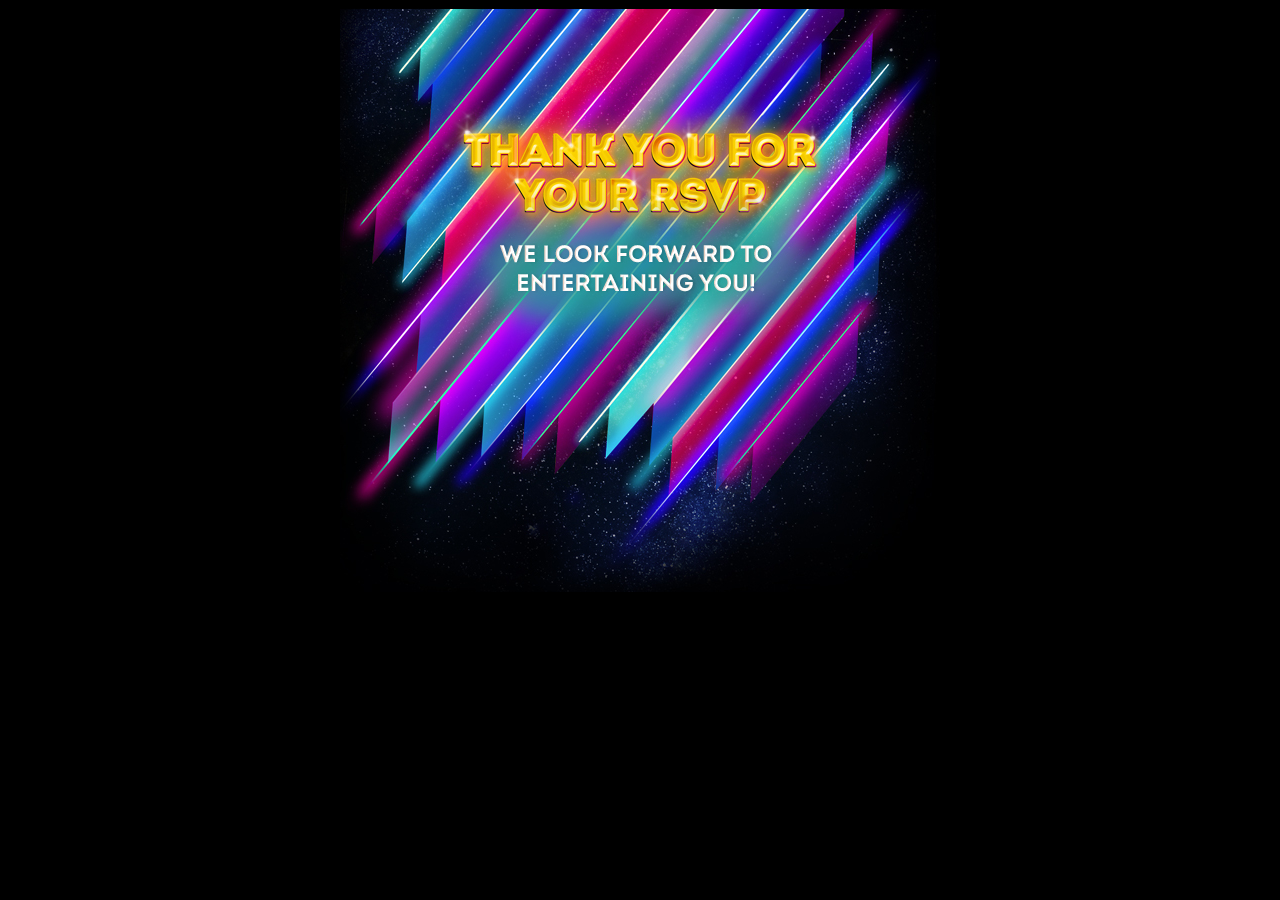
<file: thankyou/index.html>
<!DOCTYPE html>
<!--[if lt IE 7]>      <html class="no-js lt-ie9 lt-ie8 lt-ie7"> <![endif]-->
<!--[if IE 7]>         <html class="no-js lt-ie9 lt-ie8"> <![endif]-->
<!--[if IE 8]>         <html class="no-js lt-ie9"> <![endif]-->
<!--[if gt IE 8]><!--> <html class="no-js"> <!--<![endif]-->
    <head>
        <meta charset="utf-8">
        <meta http-equiv="X-UA-Compatible" content="IE=edge,chrome=1">
        <meta name="description" content="">
        <meta name="viewport" content="width=device-width">

        <title>Thank you for your RSVP</title>

        <link rel="stylesheet" href="css/styles.css">
    </head>

    <body>
        <!--[if lt IE 7]>
            <p class="chromeframe">You are using an <strong>outdated</strong> browser. Please <a href="http://browsehappy.com/">upgrade your browser</a> or <a href="http://www.google.com/chromeframe/?redirect=true">activate Google Chrome Frame</a> to improve your experience.</p>
        <![endif]-->
        <div class="wrapper">
        	<img src="img/thankyou.jpg"/ alt="Thank you for your RSVP">
        </div>

        
        <script src="//ajax.googleapis.com/ajax/libs/jquery/1.10.1/jquery.min.js"></script>
        <script>window.jQuery || document.write('<script src="js/vendor/jquery-1.10.2.min.js"><\/script>')</script>
        <script src="js/main.js"></script>
    </body>
</html>
</file>
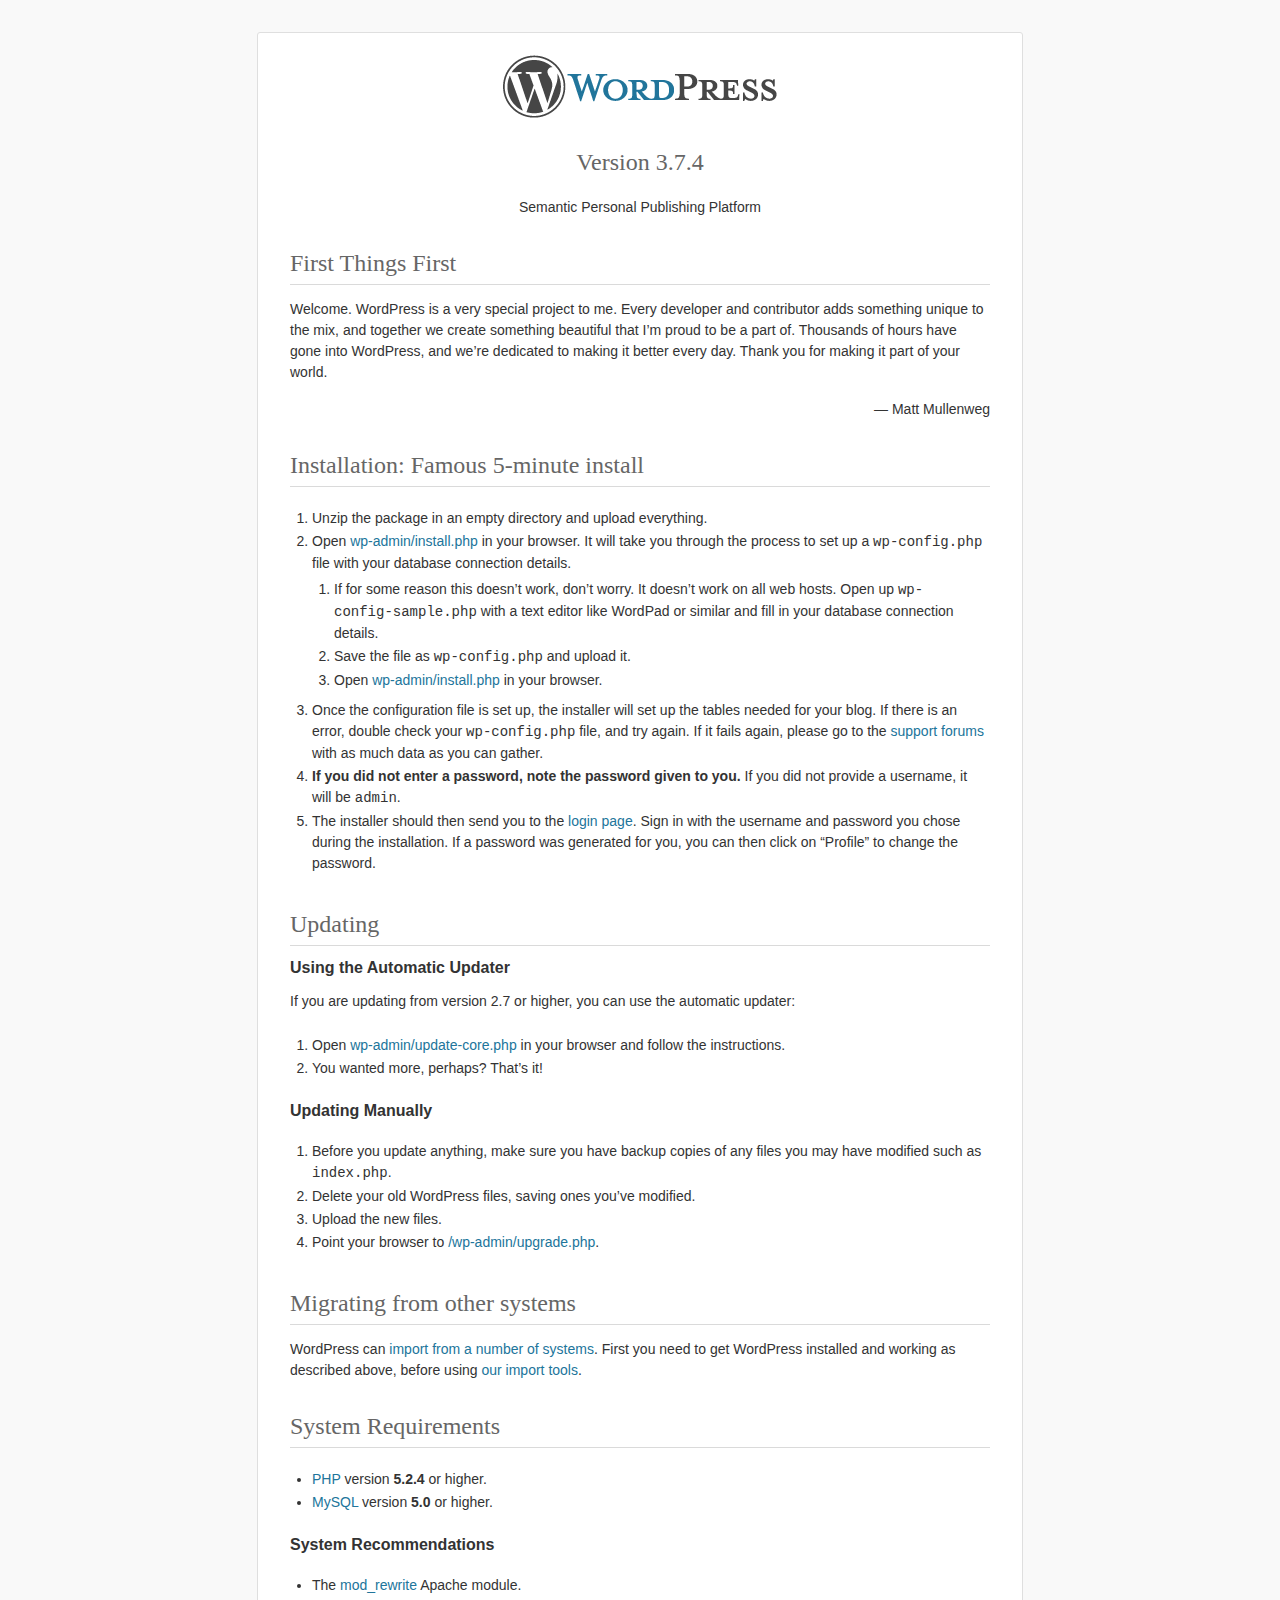
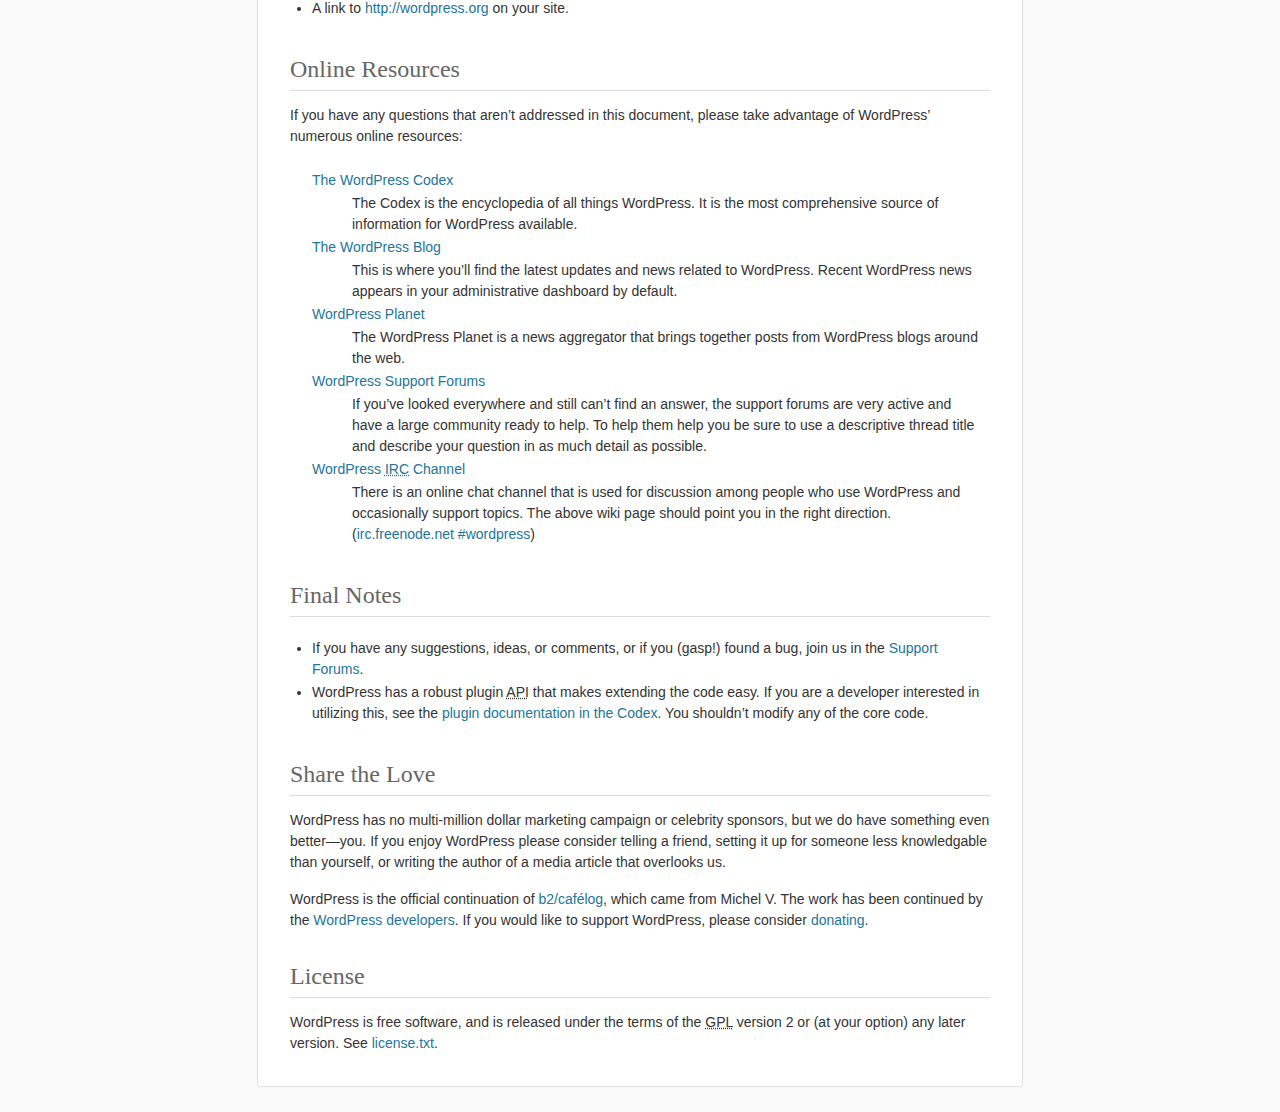
<file: readme.html>
<!DOCTYPE html>
<html>
<head>
	<meta http-equiv="Content-Type" content="text/html; charset=utf-8" />
	<title>WordPress &#8250; ReadMe</title>
	<link rel="stylesheet" href="wp-admin/css/install.css?ver=20100228" type="text/css" />
</head>
<body>
<h1 id="logo">
	<a href="http://wordpress.org/"><img alt="WordPress" src="wp-admin/images/wordpress-logo.png" /></a>
	<br /> Version 3.7.4
</h1>
<p style="text-align: center">Semantic Personal Publishing Platform</p>

<h1>First Things First</h1>
<p>Welcome. WordPress is a very special project to me. Every developer and contributor adds something unique to the mix, and together we create something beautiful that I&#8217;m proud to be a part of. Thousands of hours have gone into WordPress, and we&#8217;re dedicated to making it better every day. Thank you for making it part of your world.</p>
<p style="text-align: right">&#8212; Matt Mullenweg</p>

<h1>Installation: Famous 5-minute install</h1>
<ol>
	<li>Unzip the package in an empty directory and upload everything.</li>
	<li>Open <span class="file"><a href="wp-admin/install.php">wp-admin/install.php</a></span> in your browser. It will take you through the process to set up a <code>wp-config.php</code> file with your database connection details.
		<ol>
			<li>If for some reason this doesn&#8217;t work, don&#8217;t worry. It doesn&#8217;t work on all web hosts. Open up <code>wp-config-sample.php</code> with a text editor like WordPad or similar and fill in your database connection details.</li>
			<li>Save the file as <code>wp-config.php</code> and upload it.</li>
			<li>Open <span class="file"><a href="wp-admin/install.php">wp-admin/install.php</a></span> in your browser.</li>
		</ol>
	</li>
	<li>Once the configuration file is set up, the installer will set up the tables needed for your blog. If there is an error, double check your <code>wp-config.php</code> file, and try again. If it fails again, please go to the <a href="http://wordpress.org/support/" title="WordPress support">support forums</a> with as much data as you can gather.</li>
	<li><strong>If you did not enter a password, note the password given to you.</strong> If you did not provide a username, it will be <code>admin</code>.</li>
	<li>The installer should then send you to the <a href="wp-login.php">login page</a>. Sign in with the username and password you chose during the installation. If a password was generated for you, you can then click on &#8220;Profile&#8221; to change the password.</li>
</ol>

<h1>Updating</h1>
<h2>Using the Automatic Updater</h2>
<p>If you are updating from version 2.7 or higher, you can use the automatic updater:</p>
<ol>
	<li>Open <span class="file"><a href="wp-admin/update-core.php">wp-admin/update-core.php</a></span> in your browser and follow the instructions.</li>
	<li>You wanted more, perhaps? That&#8217;s it!</li>
</ol>

<h2>Updating Manually</h2>
<ol>
	<li>Before you update anything, make sure you have backup copies of any files you may have modified such as <code>index.php</code>.</li>
	<li>Delete your old WordPress files, saving ones you&#8217;ve modified.</li>
	<li>Upload the new files.</li>
	<li>Point your browser to <span class="file"><a href="wp-admin/upgrade.php">/wp-admin/upgrade.php</a>.</span></li>
</ol>

<h1>Migrating from other systems</h1>
<p>WordPress can <a href="http://codex.wordpress.org/Importing_Content">import from a number of systems</a>. First you need to get WordPress installed and working as described above, before using <a href="wp-admin/import.php" title="Import to WordPress">our import tools</a>.</p>

<h1>System Requirements</h1>
<ul>
	<li><a href="http://php.net/">PHP</a> version <strong>5.2.4</strong> or higher.</li>
	<li><a href="http://www.mysql.com/">MySQL</a> version <strong>5.0</strong> or higher.</li>
</ul>

<h2>System Recommendations</h2>
<ul>
	<li>The <a href="http://httpd.apache.org/docs/2.2/mod/mod_rewrite.html">mod_rewrite</a> Apache module.</li>
	<li>A link to <a href="http://wordpress.org/">http://wordpress.org</a> on your site.</li>
</ul>

<h1>Online Resources</h1>
<p>If you have any questions that aren&#8217;t addressed in this document, please take advantage of WordPress&#8217; numerous online resources:</p>
<dl>
	<dt><a href="http://codex.wordpress.org/">The WordPress Codex</a></dt>
		<dd>The Codex is the encyclopedia of all things WordPress. It is the most comprehensive source of information for WordPress available.</dd>
	<dt><a href="http://wordpress.org/news/">The WordPress Blog</a></dt>
		<dd>This is where you&#8217;ll find the latest updates and news related to WordPress. Recent WordPress news appears in your administrative dashboard by default.</dd>
	<dt><a href="http://planet.wordpress.org/">WordPress Planet</a></dt>
		<dd>The WordPress Planet is a news aggregator that brings together posts from WordPress blogs around the web.</dd>
	<dt><a href="http://wordpress.org/support/">WordPress Support Forums</a></dt>
		<dd>If you&#8217;ve looked everywhere and still can&#8217;t find an answer, the support forums are very active and have a large community ready to help. To help them help you be sure to use a descriptive thread title and describe your question in as much detail as possible.</dd>
	<dt><a href="http://codex.wordpress.org/IRC">WordPress <abbr title="Internet Relay Chat">IRC</abbr> Channel</a></dt>
		<dd>There is an online chat channel that is used for discussion among people who use WordPress and occasionally support topics. The above wiki page should point you in the right direction. (<a href="irc://irc.freenode.net/wordpress">irc.freenode.net #wordpress</a>)</dd>
</dl>

<h1>Final Notes</h1>
<ul>
	<li>If you have any suggestions, ideas, or comments, or if you (gasp!) found a bug, join us in the <a href="http://wordpress.org/support/">Support Forums</a>.</li>
	<li>WordPress has a robust plugin <abbr title="application programming interface">API</abbr> that makes extending the code easy. If you are a developer interested in utilizing this, see the <a href="http://codex.wordpress.org/Plugin_API" title="WordPress plugin API">plugin documentation in the Codex</a>. You shouldn&#8217;t modify any of the core code.</li>
</ul>

<h1>Share the Love</h1>
<p>WordPress has no multi-million dollar marketing campaign or celebrity sponsors, but we do have something even better&#8212;you. If you enjoy WordPress please consider telling a friend, setting it up for someone less knowledgable than yourself, or writing the author of a media article that overlooks us.</p>

<p>WordPress is the official continuation of <a href="http://cafelog.com/">b2/caf&#233;log</a>, which came from Michel V. The work has been continued by the <a href="http://wordpress.org/about/">WordPress developers</a>. If you would like to support WordPress, please consider <a href="http://wordpress.org/donate/" title="Donate to WordPress">donating</a>.</p>

<h1>License</h1>
<p>WordPress is free software, and is released under the terms of the <abbr title="GNU General Public License">GPL</abbr> version 2 or (at your option) any later version. See <a href="license.txt">license.txt</a>.</p>

</body>
</html>
</file>
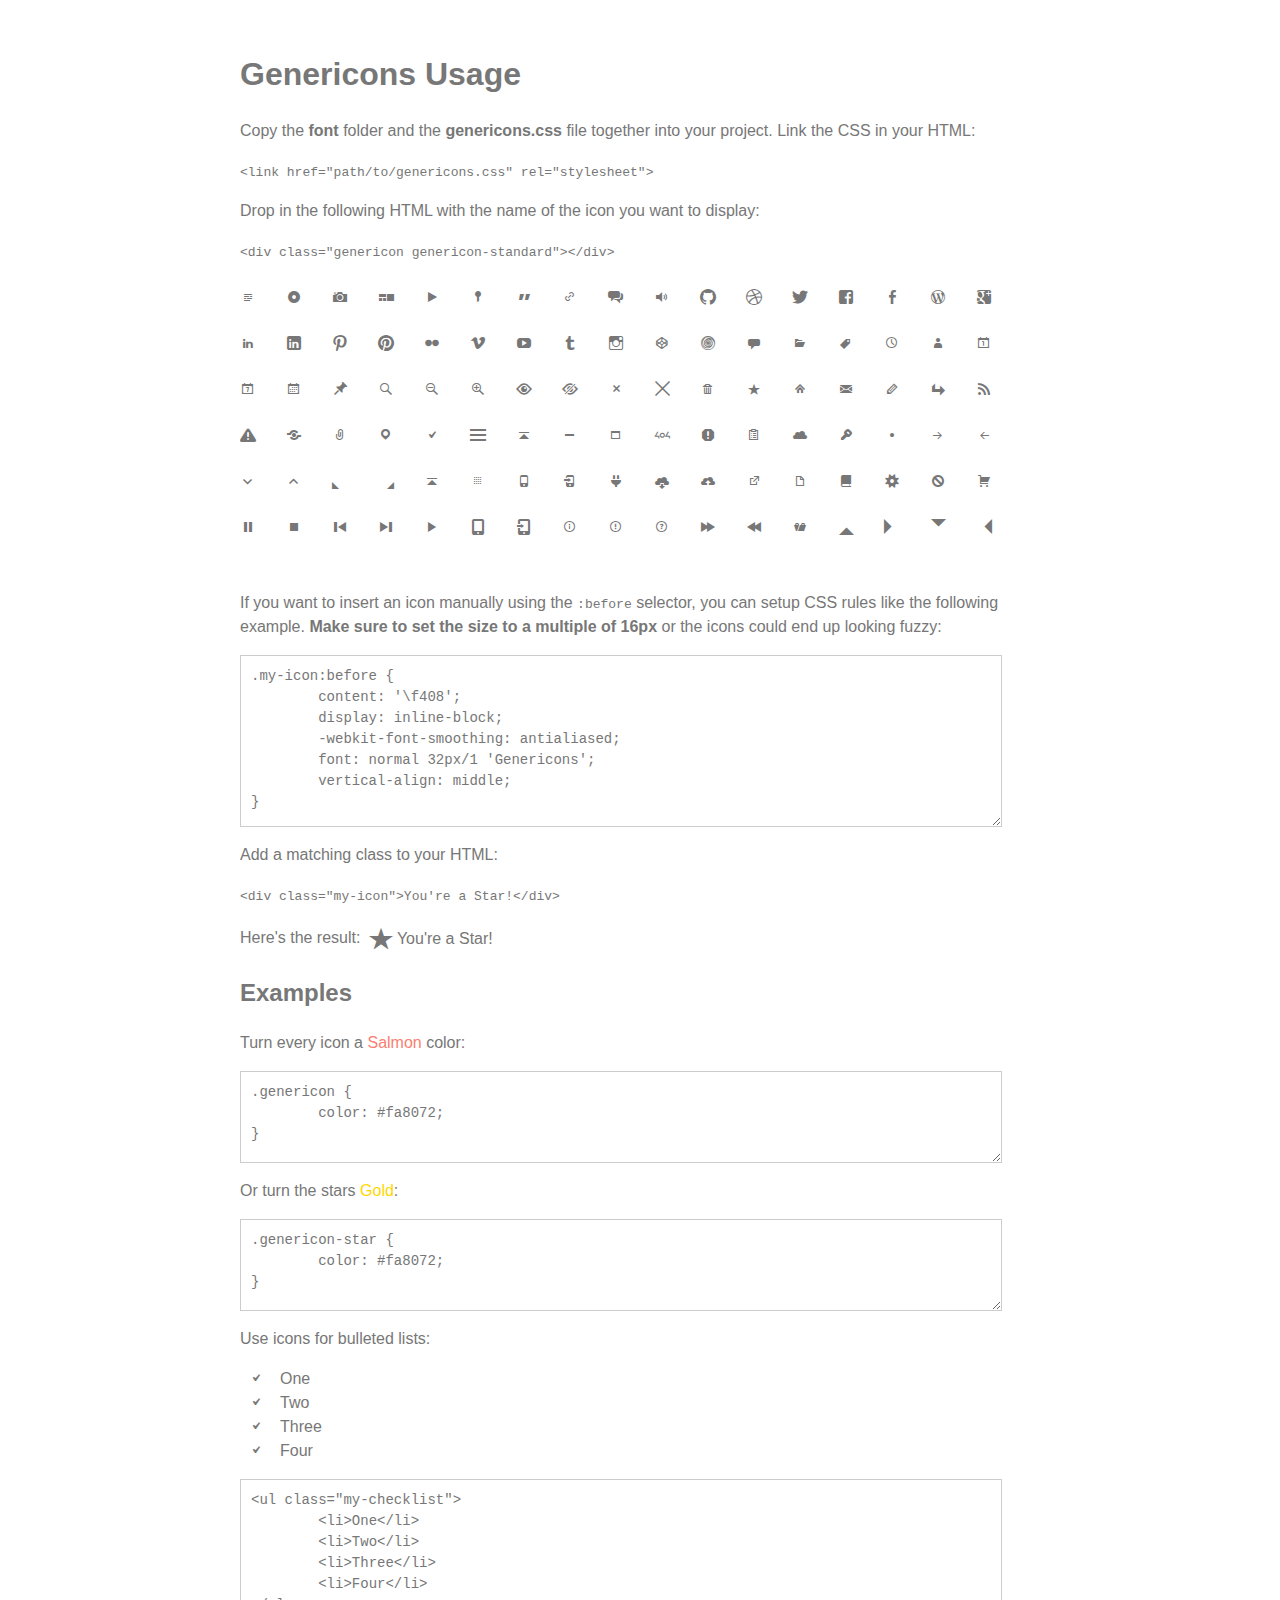
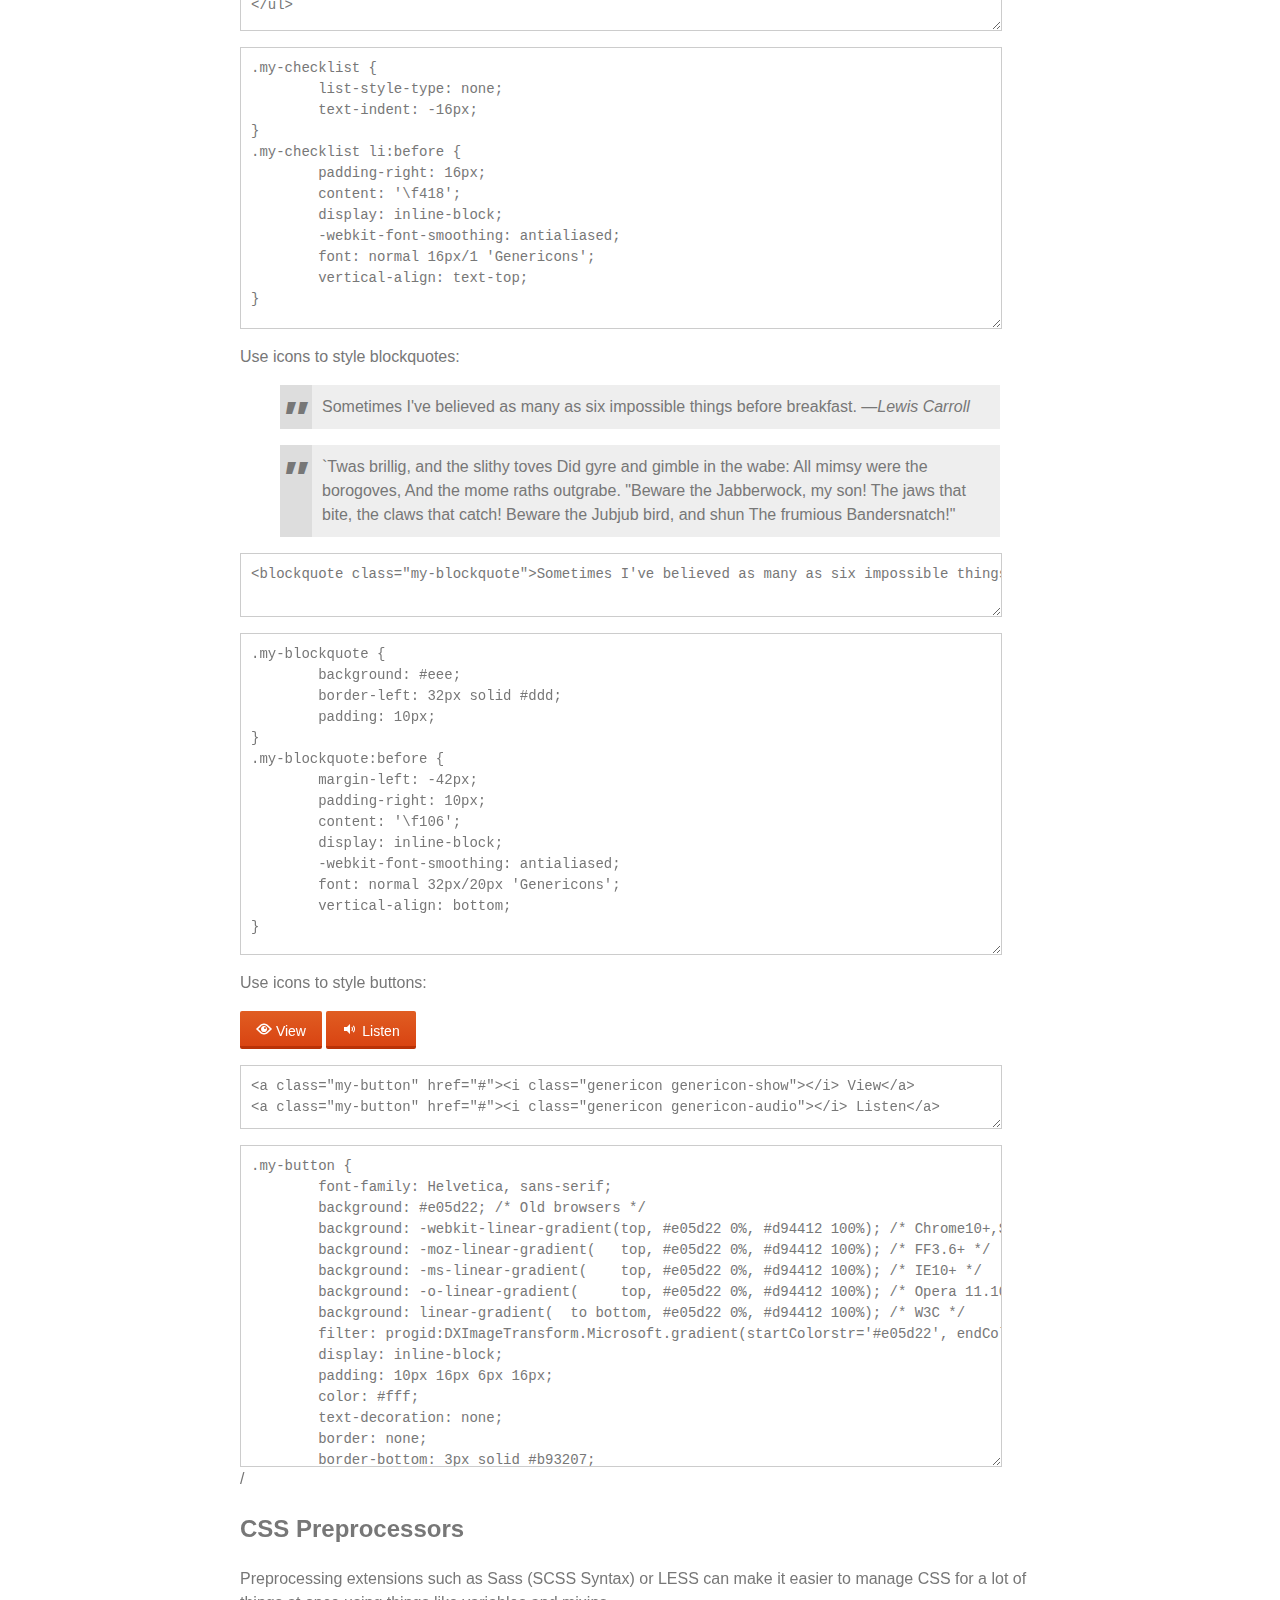
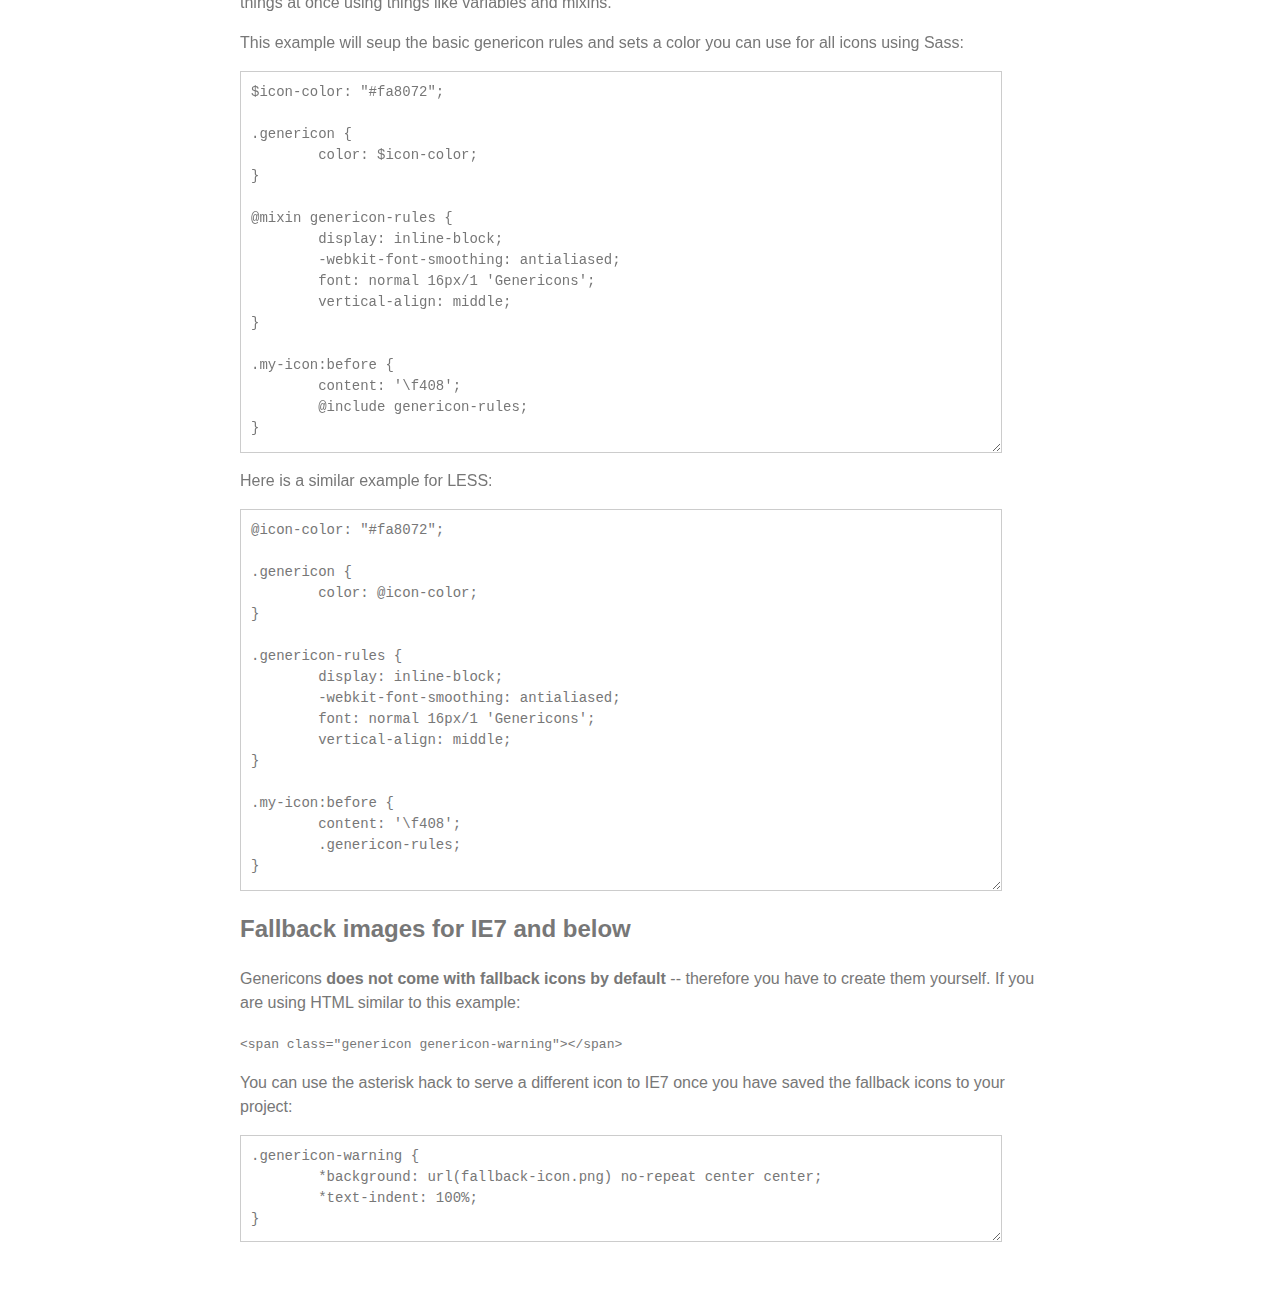
<file: wp-content/plugins/jetpack/_inc/genericons/example.html>
<!DOCTYPE html>
<html dir="ltr" lang="en">
<head>
<title>Genericons</title>
<link rel="stylesheet" href="genericons.css">
<style type="text/css">
body {
	font-family: sans-serif;
	line-height: 1.5;
	width: 800px;
	margin: 50px auto;
	color: #777;
	background: white;
}
.icons {
	overflow: hidden;
	padding: 10px 0;
}
.icons div {
	cursor: pointer;
	float: left;
	margin: 0 30px 30px 0;
}
.icons:hover div {
	background: #f7f7f7;
}
.code {
        display: block;
        font: 14px/1.5 monospace;
        width: 740px;
        white-space: pre;
        border: 1px solid #ccc;
        padding: 10px;
        color: #777;
        overflow: auto;
}
.my-icon:before {
	content: '\f408';
        display: inline-block;
        -webkit-font-smoothing: antialiased;
        font: normal 32px/1 'Genericons';
        vertical-align: middle;
}
/* For the Examples */
.my-checklist {
	list-style-type: none;
	text-indent: -16px;
}
.my-checklist li:before {
	padding-right: 16px;
	content: '\f418';
        display: inline-block;
        -webkit-font-smoothing: antialiased;
        font: normal 16px/1 'Genericons';
        vertical-align: text-top;
}
.my-blockquote {
	background: #eee;
	border-left: 32px solid #ddd;
	padding: 10px;
}
.my-blockquote:before {
	margin-left: -42px;
	padding-right: 10px;
        content: '\f106';
        display: inline-block;
        -webkit-font-smoothing: antialiased;
        font: normal 32px/20px 'Genericons';
        vertical-align: bottom;
}
.my-button {
	font-family: Helvetica, sans-serif;
	font-size: 14px;
	background: #e05d22; /* Old browsers */
	background: -webkit-linear-gradient(top, #e05d22 0%, #d94412 100%); /* Chrome10+,Safari5.1+ */
	background: -moz-linear-gradient(   top, #e05d22 0%, #d94412 100%); /* FF3.6+ */
	background: -ms-linear-gradient(    top, #e05d22 0%, #d94412 100%); /* IE10+ */
	background: -o-linear-gradient(     top, #e05d22 0%, #d94412 100%); /* Opera 11.10+ */
	background: linear-gradient(  to bottom, #e05d22 0%, #d94412 100%); /* W3C */
	filter: progid:DXImageTransform.Microsoft.gradient(startColorstr='#e05d22', endColorstr='#d94412', GradientType=0); /* IE6-9 */
	display: inline-block;
	padding: 10px 16px 4px 16px;
	color: #fff;
	text-decoration: none;
	border: none;
	border-bottom: 3px solid #b93207;
	border-radius: 2px;
}
.my-button:hover,
.my-button:focus {
	background: #ed6a31; /* Old browsers */
	background: -webkit-linear-gradient(top, #ed6a31 0%, #e55627 100%); /* Chrome10+,Safari5.1+ */
	background: -moz-linear-gradient(   top, #ed6a31 0%, #e55627 100%); /* FF3.6+ */
	background: -ms-linear-gradient(    top, #ed6a31 0%, #e55627 100%); /* IE10+ */
	background: -o-linear-gradient(     top, #ed6a31 0%, #e55627 100%); /* Opera 11.10+ */
	background: linear-gradient(  to bottom, #ed6a31 0%, #e55627 100%); /* W3C */
	filter: progid:DXImageTransform.Microsoft.gradient(startColorstr='#ed6a31', endColorstr='#e55627', GradientType=0); /* IE6-9 */
	outline: none;
}
.my-button:active {
	background: #d94412; /* Old browsers */
	background: -webkit-linear-gradient(top, #d94412 0%, #e05d22 100%); /* Chrome10+,Safari5.1+ */
	background: -moz-linear-gradient(   top, #d94412 0%, #e05d22 100%); /* FF3.6+ */
	background: -ms-linear-gradient(    top, #d94412 0%, #e05d22 100%); /* IE10+ */
	background: -o-linear-gradient(     top, #d94412 0%, #e05d22 100%); /* Opera 11.10+ */
	background: linear-gradient(  to bottom, #d94412 0%, #e05d22 100%); /* W3C */
	filter: progid:DXImageTransform.Microsoft.gradient(startColorstr='#d94412', endColorstr='#e05d22', GradientType=0); /* IE6-9 */
	border: none;
	border-top: 3px solid #b93207;
	padding: 6px 16px 7px 16px;
}
</style>
</head>
<body>

<div class="section">

	<h1>Genericons Usage</h1>

	<p>Copy the <strong>font</strong> folder and the <strong>genericons.css</strong> file together into your project. Link the CSS in your HTML:</p>

	<p><code>&lt;link href="path/to/genericons.css" rel="stylesheet"&gt;</code></p>

	<p>Drop in the following HTML with the name of the icon you want to display:</p>

	<p><code>&lt;div class="genericon genericon-standard"&gt;&lt;/div&gt;</code></p>

	<div class="icons">
	
		<!-- post formats -->
		<div alt="f100" class="genericon genericon-standard"></div>
		<div alt="f101" class="genericon genericon-aside"></div>
		<div alt="f102" class="genericon genericon-image"></div>
		<div alt="f103" class="genericon genericon-gallery"></div>
		<div alt="f104" class="genericon genericon-video"></div>
		<div alt="f105" class="genericon genericon-status"></div>
		<div alt="f106" class="genericon genericon-quote"></div>
		<div alt="f107" class="genericon genericon-link"></div>
		<div alt="f108" class="genericon genericon-chat"></div>
		<div alt="f109" class="genericon genericon-audio"></div>

		<!-- social icons -->
		<div alt="f200" class="genericon genericon-github"></div>
		<div alt="f201" class="genericon genericon-dribbble"></div>
		<div alt="f202" class="genericon genericon-twitter"></div>
		<div alt="f203" class="genericon genericon-facebook"></div>
		<div alt="f204" class="genericon genericon-facebook-alt"></div>
		<div alt="f205" class="genericon genericon-wordpress"></div>
		<div alt="f206" class="genericon genericon-googleplus"></div>
		<div alt="f207" class="genericon genericon-linkedin"></div>
		<div alt="f208" class="genericon genericon-linkedin-alt"></div>
		<div alt="f209" class="genericon genericon-pinterest"></div>
		<div alt="f210" class="genericon genericon-pinterest-alt"></div>
		<div alt="f211" class="genericon genericon-flickr"></div>
		<div alt="f212" class="genericon genericon-vimeo"></div>
		<div alt="f213" class="genericon genericon-youtube"></div>
		<div alt="f214" class="genericon genericon-tumblr"></div>
		<div alt="f215" class="genericon genericon-instagram"></div>
		<div alt="f216" class="genericon genericon-codepen"></div>
		<div alt="f217" class="genericon genericon-polldaddy"></div>

		<!-- meta icons -->
		<div alt="f300" class="genericon genericon-comment"></div>
		<div alt="f301" class="genericon genericon-category"></div>
		<div alt="f302" class="genericon genericon-tag"></div>
		<div alt="f303" class="genericon genericon-time"></div>
		<div alt="f304" class="genericon genericon-user"></div>
		<div alt="f305" class="genericon genericon-day"></div>
		<div alt="f306" class="genericon genericon-week"></div>
		<div alt="f307" class="genericon genericon-month"></div>
		<div alt="f308" class="genericon genericon-pinned"></div>

		<!-- other icons -->
		<div alt="f400" class="genericon genericon-search"></div>
		<div alt="f401" class="genericon genericon-unzoom"></div>
		<div alt="f402" class="genericon genericon-zoom"></div>
		<div alt="f403" class="genericon genericon-show"></div>
		<div alt="f404" class="genericon genericon-hide"></div>
		<div alt="f405" class="genericon genericon-close"></div>
		<div alt="f406" class="genericon genericon-close-alt"></div>
		<div alt="f407" class="genericon genericon-trash"></div>
		<div alt="f408" class="genericon genericon-star"></div>
		<div alt="f409" class="genericon genericon-home"></div>
		<div alt="f410" class="genericon genericon-mail"></div>
		<div alt="f411" class="genericon genericon-edit"></div>
		<div alt="f412" class="genericon genericon-reply"></div>
		<div alt="f413" class="genericon genericon-feed"></div>
		<div alt="f414" class="genericon genericon-warning"></div>
		<div alt="f415" class="genericon genericon-share"></div>
		<div alt="f416" class="genericon genericon-attachment"></div>
		<div alt="f417" class="genericon genericon-location"></div>
		<div alt="f418" class="genericon genericon-checkmark"></div>
		<div alt="f419" class="genericon genericon-menu"></div>
		<div alt="f420" class="genericon genericon-top"></div>
		<div alt="f421" class="genericon genericon-minimize"></div>
		<div alt="f422" class="genericon genericon-maximize"></div>
		<div alt="f423" class="genericon genericon-404"></div>
		<div alt="f424" class="genericon genericon-spam"></div>
		<div alt="f425" class="genericon genericon-summary"></div>
		<div alt="f426" class="genericon genericon-cloud"></div>
		<div alt="f427" class="genericon genericon-key"></div>
		<div alt="f428" class="genericon genericon-dot"></div>
		<div alt="f429" class="genericon genericon-next"></div>
		<div alt="f430" class="genericon genericon-previous"></div>
		<div alt="f431" class="genericon genericon-expand"></div>
		<div alt="f432" class="genericon genericon-collapse"></div>
		<div alt="f433" class="genericon genericon-dropdown"></div>
		<div alt="f434" class="genericon genericon-dropdown-left"></div>
		<div alt="f435" class="genericon genericon-top"></div>
		<div alt="f436" class="genericon genericon-draggable"></div>
		<div alt="f437" class="genericon genericon-phone"></div>
		<div alt="f438" class="genericon genericon-send-to-phone"></div>
		<div alt="f439" class="genericon genericon-plugin"></div>
		<div alt="f440" class="genericon genericon-cloud-download"></div>
		<div alt="f441" class="genericon genericon-cloud-upload"></div>
		<div alt="f442" class="genericon genericon-external"></div>
		<div alt="f443" class="genericon genericon-document"></div>
		<div alt="f444" class="genericon genericon-book"></div>
		<div alt="f445" class="genericon genericon-cog"></div>
		<div alt="f446" class="genericon genericon-unapprove"></div>
		<div alt="f447" class="genericon genericon-cart"></div>
		<div alt="f448" class="genericon genericon-pause"></div>
		<div alt="f449" class="genericon genericon-stop"></div>
		<div alt="f450" class="genericon genericon-skip-back"></div>
		<div alt="f451" class="genericon genericon-skip-ahead"></div>
		<div alt="f452" class="genericon genericon-play"></div>
		<div alt="f453" class="genericon genericon-tablet"></div>
		<div alt="f454" class="genericon genericon-send-to-tablet"></div>
		<div alt="f455" class="genericon genericon-info"></div>
		<div alt="f456" class="genericon genericon-notice"></div>
		<div alt="f457" class="genericon genericon-help"></div>
		<div alt="f458" class="genericon genericon-fastforward"></div>
		<div alt="f459" class="genericon genericon-rewind"></div>
		<div alt="f460" class="genericon genericon-portfolio"></div>

		<!-- generic shapes -->
		<div alt="f500" class="genericon genericon-uparrow"></div>
		<div alt="f501" class="genericon genericon-rightarrow"></div>
		<div alt="f502" class="genericon genericon-downarrow"></div>
		<div alt="f503" class="genericon genericon-leftarrow"></div>

	</div>

	<p>If you want to insert an icon manually using the <code>:before</code> selector, you can setup CSS rules like the following example. <strong>Make sure to set the size to a multiple of 16px</strong> or the icons could end up looking fuzzy:</p>

<p><textarea class="code" style="min-height: 150px;" onclick="select();">.my-icon:before {
	content: '\f408';
        display: inline-block;
        -webkit-font-smoothing: antialiased;
        font: normal 32px/1 'Genericons';
        vertical-align: middle;
}</textarea></p>

	<p>Add a matching class to your HTML:</p>

	<p><code>&lt;div class="my-icon"&gt;You're a Star!&lt;/div&gt;</code></p>

	<p>Here's the result: <span class="my-icon">You're a Star!</span></p>

	<h2>Examples</h2>

	<p>Turn every icon a <span style="color: #fa8072;">Salmon</span> color:</p>

<p><textarea class="code" style="min-height: 70px" onclick="select();">
.genericon {
	color: #fa8072;
}</textarea></p>

	<p>Or turn the stars <span style="color: #ffd700;">Gold</span>:</p>

<p><textarea class="code" style="min-height: 70px" onclick="select();">
.genericon-star {
	color: #fa8072;
}</textarea></p>

	<p>Use icons for bulleted lists:</p>

	<ul class="my-checklist">
		<li>One</li>
		<li>Two</li>
		<li>Three</li>
		<li>Four</li>
	</ul>

<p><textarea class="code" style="min-height: 130px" onclick="select();">
<ul class="my-checklist">
	<li>One</li>
	<li>Two</li>
	<li>Three</li>
	<li>Four</li>
</ul></textarea></p>

<p><textarea class="code" style="min-height: 260px;" onclick="select();">
.my-checklist {
	list-style-type: none;
	text-indent: -16px;
}
.my-checklist li:before {
	padding-right: 16px;
	content: '\f418';
        display: inline-block;
        -webkit-font-smoothing: antialiased;
        font: normal 16px/1 'Genericons';
        vertical-align: text-top;
}</textarea></p>

	<p>Use icons to style blockquotes:</p>

	<blockquote class="my-blockquote">Sometimes I've believed as many as six impossible things before breakfast. &mdash;<em>Lewis Carroll</em></blockquote>
	<blockquote class="my-blockquote">`Twas brillig, and the slithy toves Did gyre and gimble in the wabe: All mimsy were the borogoves, And the mome raths outgrabe. "Beware the Jabberwock, my son!  The jaws that bite, the claws that catch!  Beware the Jubjub bird, and shun The frumious Bandersnatch!"</blockquote>

<p><textarea class="code" style="min-height: 40px;" onclick="select();"><blockquote class="my-blockquote">Sometimes I've believed as many as six impossible things before breakfast. &mdash;<em>Lewis Carroll</em></blockquote></textarea></p>

<p><textarea class="code" style="min-height: 300px;" onclick="select();">
.my-blockquote {
	background: #eee;
	border-left: 32px solid #ddd;
	padding: 10px;
}
.my-blockquote:before {
	margin-left: -42px;
	padding-right: 10px;
        content: '\f106';
        display: inline-block;
        -webkit-font-smoothing: antialiased;
        font: normal 32px/20px 'Genericons';
        vertical-align: bottom;
} </textarea></p>

	<p>Use icons to style buttons:</p>

	<a class="my-button" href="javascript:void()"><i class="genericon genericon-show"></i> View</a>
	<a class="my-button" href="javascript:void()"><i class="genericon genericon-audio"></i> Listen</a>

<p><textarea class="code" style="min-height: 40px;" onclick="select();"><a class="my-button" href="#"><i class="genericon genericon-show"></i> View</a>
<a class="my-button" href="#"><i class="genericon genericon-audio"></i> Listen</a></textarea></p>

<p><textarea class="code" style="min-height: 300px;" onclick="select();">
.my-button {
	font-family: Helvetica, sans-serif;
	background: #e05d22; /* Old browsers */
	background: -webkit-linear-gradient(top, #e05d22 0%, #d94412 100%); /* Chrome10+,Safari5.1+ */
	background: -moz-linear-gradient(   top, #e05d22 0%, #d94412 100%); /* FF3.6+ */
	background: -ms-linear-gradient(    top, #e05d22 0%, #d94412 100%); /* IE10+ */
	background: -o-linear-gradient(     top, #e05d22 0%, #d94412 100%); /* Opera 11.10+ */
	background: linear-gradient(  to bottom, #e05d22 0%, #d94412 100%); /* W3C */
	filter: progid:DXImageTransform.Microsoft.gradient(startColorstr='#e05d22', endColorstr='#d94412', GradientType=0); /* IE6-9 */
	display: inline-block;
	padding: 10px 16px 6px 16px;
	color: #fff;
	text-decoration: none;
	border: none;
	border-bottom: 3px solid #b93207;
	border-radius: 2px;
}

.my-button:hover,
.my-button:focus {
	background: #ed6a31; /* Old browsers */
	background: -webkit-linear-gradient(top, #ed6a31 0%, #e55627 100%); /* Chrome10+,Safari5.1+ */
	background: -moz-linear-gradient(   top, #ed6a31 0%, #e55627 100%); /* FF3.6+ */
	background: -ms-linear-gradient(    top, #ed6a31 0%, #e55627 100%); /* IE10+ */
	background: -o-linear-gradient(     top, #ed6a31 0%, #e55627 100%); /* Opera 11.10+ */
	background: linear-gradient(  to bottom, #ed6a31 0%, #e55627 100%); /* W3C */
	filter: progid:DXImageTransform.Microsoft.gradient(startColorstr='#ed6a31', endColorstr='#e55627', GradientType=0); /* IE6-9 */
	outline: none;
}

.my-button:active {
	background: #d94412; /* Old browsers */
	background: -webkit-linear-gradient(top, #d94412 0%, #e05d22 100%); /* Chrome10+,Safari5.1+ */
	background: -moz-linear-gradient(   top, #d94412 0%, #e05d22 100%); /* FF3.6+ */
	background: -ms-linear-gradient(    top, #d94412 0%, #e05d22 100%); /* IE10+ */
	background: -o-linear-gradient(     top, #d94412 0%, #e05d22 100%); /* Opera 11.10+ */
	background: linear-gradient(  to bottom, #d94412 0%, #e05d22 100%); /* W3C */
	filter: progid:DXImageTransform.Microsoft.gradient(startColorstr='#d94412', endColorstr='#e05d22', GradientType=0); /* IE6-9 */
	border: none;
	border-top: 3px solid #b93207;
	padding: 6px 16px 10px 16px;
}</textarea>/</p>

	<h2>CSS Preprocessors</h2>

	<p>Preprocessing extensions such as Sass (SCSS Syntax) or LESS</a> can make it easier to manage CSS for a lot of things at once using things like variables and mixins.</p>

	<p>This example will seup the basic genericon rules and sets a color you can use for all icons using Sass:</p>

<p><textarea class="code" style="min-height: 360px;" onclick="select();">$icon-color: "#fa8072";

.genericon {
        color: $icon-color;
}

@mixin genericon-rules {
        display: inline-block;
        -webkit-font-smoothing: antialiased;
        font: normal 16px/1 'Genericons';
        vertical-align: middle;
}

.my-icon:before {
	content: '\f408';
        @include genericon-rules;
}</textarea></p>

	<p>Here is a similar example for LESS:</p>

<p><textarea class="code" style="min-height: 360px;" onclick="select();">@icon-color: "#fa8072";

.genericon {
        color: @icon-color;
}

.genericon-rules {
        display: inline-block;
        -webkit-font-smoothing: antialiased;
        font: normal 16px/1 'Genericons';
        vertical-align: middle;
}

.my-icon:before {
	content: '\f408';
        .genericon-rules;
}</textarea></p>

	<h2>Fallback images for IE7 and below</h2>

	<p>Genericons <strong>does not come with fallback icons by default</strong> -- therefore you have to create them yourself. If you are using HTML similar to this example:

	<p><code>&lt;span class="genericon genericon-warning"&gt;&lt;/span&gt;</code></p>

	<p>You can use the asterisk hack to serve a different icon to IE7 once you have saved the fallback icons to your project:</p>

<textarea class="code" style="min-height: 85px;" onclick="select();">.genericon-warning {
        *background: url(fallback-icon.png) no-repeat center center;
        *text-indent: 100%;
}</textarea>

</div>

</body>
</html>
</file>
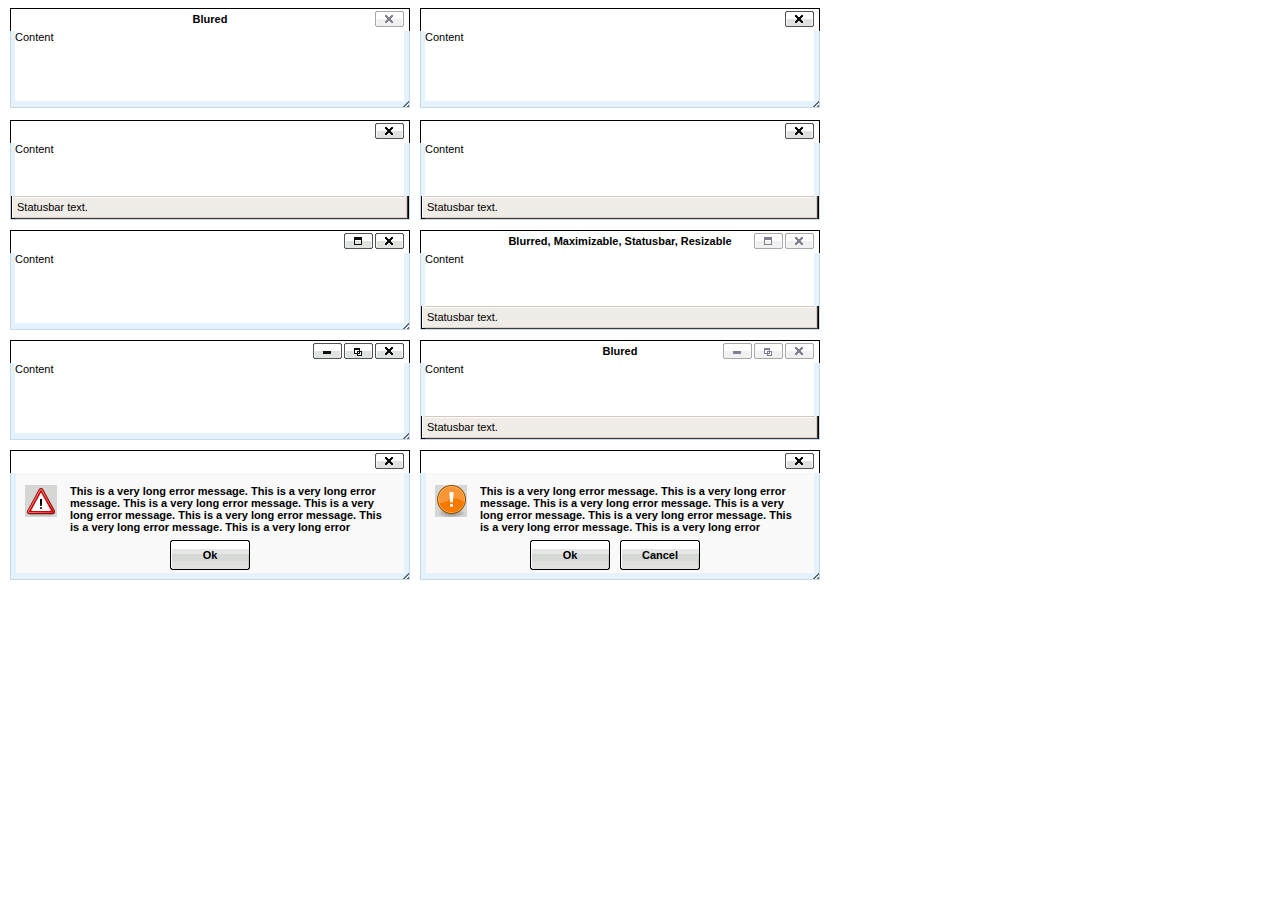
<file: wp-includes/js/tinymce/plugins/inlinepopups/template.htm>
<!-- <!DOCTYPE html PUBLIC "-//W3C//DTD XHTML 1.0 Strict//EN" "http://www.w3.org/TR/xhtml1/DTD/xhtml1-strict.dtd"> -->
<html xmlns="http://www.w3.org/1999/xhtml">
<head>
<title>Template for dialogs</title>
<link rel="stylesheet" type="text/css" href="skins/clearlooks2/window.css?ver=359-20131010" />
</head>
<body>

<div class="mceEditor">
	<div class="clearlooks2" style="width:400px; height:100px; left:10px;">
		<div class="mceWrapper">
			<div class="mceTop">
				<div class="mceLeft"></div>
				<div class="mceCenter"></div>
				<div class="mceRight"></div>
				<span>Blured</span>
			</div>

			<div class="mceMiddle">
				<div class="mceLeft"></div>
				<span>Content</span>
				<div class="mceRight"></div>
			</div>

			<div class="mceBottom">
				<div class="mceLeft"></div>
				<div class="mceCenter"></div>
				<div class="mceRight"></div>
				<span>Statusbar text.</span>
			</div>

			<a class="mceMove" href="#"></a>
			<a class="mceMin" href="#"></a>
			<a class="mceMax" href="#"></a>
			<a class="mceMed" href="#"></a>
			<a class="mceClose" href="#"></a>
			<a class="mceResize mceResizeN" href="#"></a>
			<a class="mceResize mceResizeS" href="#"></a>
			<a class="mceResize mceResizeW" href="#"></a>
			<a class="mceResize mceResizeE" href="#"></a>
			<a class="mceResize mceResizeNW" href="#"></a>
			<a class="mceResize mceResizeNE" href="#"></a>
			<a class="mceResize mceResizeSW" href="#"></a>
			<a class="mceResize mceResizeSE" href="#"></a>
		</div>
	</div>

	<div class="clearlooks2" style="width:400px; height:100px; left:420px;">
		<div class="mceWrapper mceMovable mceFocus">
			<div class="mceTop">
				<div class="mceLeft"></div>
				<div class="mceCenter"></div>
				<div class="mceRight"></div>
				<span>Focused</span>
			</div>

			<div class="mceMiddle">
				<div class="mceLeft"></div>
				<span>Content</span>
				<div class="mceRight"></div>
			</div>

			<div class="mceBottom">
				<div class="mceLeft"></div>
				<div class="mceCenter"></div>
				<div class="mceRight"></div>
				<span>Statusbar text.</span>
			</div>

			<a class="mceMove" href="#"></a>
			<a class="mceMin" href="#"></a>
			<a class="mceMax" href="#"></a>
			<a class="mceMed" href="#"></a>
			<a class="mceClose" href="#"></a>
			<a class="mceResize mceResizeN" href="#"></a>
			<a class="mceResize mceResizeS" href="#"></a>
			<a class="mceResize mceResizeW" href="#"></a>
			<a class="mceResize mceResizeE" href="#"></a>
			<a class="mceResize mceResizeNW" href="#"></a>
			<a class="mceResize mceResizeNE" href="#"></a>
			<a class="mceResize mceResizeSW" href="#"></a>
			<a class="mceResize mceResizeSE" href="#"></a>
		</div>
	</div>

	<div class="clearlooks2" style="width:400px; height:100px; left:10px; top:120px;">
		<div class="mceWrapper mceMovable mceFocus mceStatusbar">
			<div class="mceTop">
				<div class="mceLeft"></div>
				<div class="mceCenter"></div>
				<div class="mceRight"></div>
				<span>Statusbar</span>
			</div>

			<div class="mceMiddle">
				<div class="mceLeft"></div>
				<span>Content</span>
				<div class="mceRight"></div>
			</div>

			<div class="mceBottom">
				<div class="mceLeft"></div>
				<div class="mceCenter"></div>
				<div class="mceRight"></div>
				<span>Statusbar text.</span>
			</div>

			<a class="mceMove" href="#"></a>
			<a class="mceMin" href="#"></a>
			<a class="mceMax" href="#"></a>
			<a class="mceMed" href="#"></a>
			<a class="mceClose" href="#"></a>
			<a class="mceResize mceResizeN" href="#"></a>
			<a class="mceResize mceResizeS" href="#"></a>
			<a class="mceResize mceResizeW" href="#"></a>
			<a class="mceResize mceResizeE" href="#"></a>
			<a class="mceResize mceResizeNW" href="#"></a>
			<a class="mceResize mceResizeNE" href="#"></a>
			<a class="mceResize mceResizeSW" href="#"></a>
			<a class="mceResize mceResizeSE" href="#"></a>
		</div>
	</div>

	<div class="clearlooks2" style="width:400px; height:100px; left:420px; top:120px;">
		<div class="mceWrapper mceMovable mceFocus mceStatusbar mceResizable">
			<div class="mceTop">
				<div class="mceLeft"></div>
				<div class="mceCenter"></div>
				<div class="mceRight"></div>
				<span>Statusbar, Resizable</span>
			</div>

			<div class="mceMiddle">
				<div class="mceLeft"></div>
				<span>Content</span>
				<div class="mceRight"></div>
			</div>

			<div class="mceBottom">
				<div class="mceLeft"></div>
				<div class="mceCenter"></div>
				<div class="mceRight"></div>
				<span>Statusbar text.</span>
			</div>

			<a class="mceMove" href="#"></a>
			<a class="mceMin" href="#"></a>
			<a class="mceMax" href="#"></a>
			<a class="mceMed" href="#"></a>
			<a class="mceClose" href="#"></a>
			<a class="mceResize mceResizeN" href="#"></a>
			<a class="mceResize mceResizeS" href="#"></a>
			<a class="mceResize mceResizeW" href="#"></a>
			<a class="mceResize mceResizeE" href="#"></a>
			<a class="mceResize mceResizeNW" href="#"></a>
			<a class="mceResize mceResizeNE" href="#"></a>
			<a class="mceResize mceResizeSW" href="#"></a>
			<a class="mceResize mceResizeSE" href="#"></a>
		</div>
	</div>

	<div class="clearlooks2" style="width:400px; height:100px; left:10px; top:230px;">
		<div class="mceWrapper mceMovable mceFocus mceResizable mceMaximizable">
			<div class="mceTop">
				<div class="mceLeft"></div>
				<div class="mceCenter"></div>
				<div class="mceRight"></div>
				<span>Resizable, Maximizable</span>
			</div>

			<div class="mceMiddle">
				<div class="mceLeft"></div>
				<span>Content</span>
				<div class="mceRight"></div>
			</div>

			<div class="mceBottom">
				<div class="mceLeft"></div>
				<div class="mceCenter"></div>
				<div class="mceRight"></div>
				<span>Statusbar text.</span>
			</div>

			<a class="mceMove" href="#"></a>
			<a class="mceMin" href="#"></a>
			<a class="mceMax" href="#"></a>
			<a class="mceMed" href="#"></a>
			<a class="mceClose" href="#"></a>
			<a class="mceResize mceResizeN" href="#"></a>
			<a class="mceResize mceResizeS" href="#"></a>
			<a class="mceResize mceResizeW" href="#"></a>
			<a class="mceResize mceResizeE" href="#"></a>
			<a class="mceResize mceResizeNW" href="#"></a>
			<a class="mceResize mceResizeNE" href="#"></a>
			<a class="mceResize mceResizeSW" href="#"></a>
			<a class="mceResize mceResizeSE" href="#"></a>
		</div>
	</div>

	<div class="clearlooks2" style="width:400px; height:100px; left:420px; top:230px;">
		<div class="mceWrapper mceMovable mceStatusbar mceResizable mceMaximizable">
			<div class="mceTop">
				<div class="mceLeft"></div>
				<div class="mceCenter"></div>
				<div class="mceRight"></div>
				<span>Blurred, Maximizable, Statusbar, Resizable</span>
			</div>

			<div class="mceMiddle">
				<div class="mceLeft"></div>
				<span>Content</span>
				<div class="mceRight"></div>
			</div>

			<div class="mceBottom">
				<div class="mceLeft"></div>
				<div class="mceCenter"></div>
				<div class="mceRight"></div>
				<span>Statusbar text.</span>
			</div>

			<a class="mceMove" href="#"></a>
			<a class="mceMin" href="#"></a>
			<a class="mceMax" href="#"></a>
			<a class="mceMed" href="#"></a>
			<a class="mceClose" href="#"></a>
			<a class="mceResize mceResizeN" href="#"></a>
			<a class="mceResize mceResizeS" href="#"></a>
			<a class="mceResize mceResizeW" href="#"></a>
			<a class="mceResize mceResizeE" href="#"></a>
			<a class="mceResize mceResizeNW" href="#"></a>
			<a class="mceResize mceResizeNE" href="#"></a>
			<a class="mceResize mceResizeSW" href="#"></a>
			<a class="mceResize mceResizeSE" href="#"></a>
		</div>
	</div>

	<div class="clearlooks2" style="width:400px; height:100px; left:10px; top:340px;">
		<div class="mceWrapper mceMovable mceFocus mceResizable mceMaximized mceMinimizable mceMaximizable">
			<div class="mceTop">
				<div class="mceLeft"></div>
				<div class="mceCenter"></div>
				<div class="mceRight"></div>
				<span>Maximized, Maximizable, Minimizable</span>
			</div>

			<div class="mceMiddle">
				<div class="mceLeft"></div>
				<span>Content</span>
				<div class="mceRight"></div>
			</div>

			<div class="mceBottom">
				<div class="mceLeft"></div>
				<div class="mceCenter"></div>
				<div class="mceRight"></div>
				<span>Statusbar text.</span>
			</div>

			<a class="mceMove" href="#"></a>
			<a class="mceMin" href="#"></a>
			<a class="mceMax" href="#"></a>
			<a class="mceMed" href="#"></a>
			<a class="mceClose" href="#"></a>
			<a class="mceResize mceResizeN" href="#"></a>
			<a class="mceResize mceResizeS" href="#"></a>
			<a class="mceResize mceResizeW" href="#"></a>
			<a class="mceResize mceResizeE" href="#"></a>
			<a class="mceResize mceResizeNW" href="#"></a>
			<a class="mceResize mceResizeNE" href="#"></a>
			<a class="mceResize mceResizeSW" href="#"></a>
			<a class="mceResize mceResizeSE" href="#"></a>
		</div>
	</div>

	<div class="clearlooks2" style="width:400px; height:100px; left:420px; top:340px;">
		<div class="mceWrapper mceMovable mceStatusbar mceResizable mceMaximized mceMinimizable mceMaximizable">
			<div class="mceTop">
				<div class="mceLeft"></div>
				<div class="mceCenter"></div>
				<div class="mceRight"></div>
				<span>Blured</span>
			</div>

			<div class="mceMiddle">
				<div class="mceLeft"></div>
				<span>Content</span>
				<div class="mceRight"></div>
			</div>

			<div class="mceBottom">
				<div class="mceLeft"></div>
				<div class="mceCenter"></div>
				<div class="mceRight"></div>
				<span>Statusbar text.</span>
			</div>

			<a class="mceMove" href="#"></a>
			<a class="mceMin" href="#"></a>
			<a class="mceMax" href="#"></a>
			<a class="mceMed" href="#"></a>
			<a class="mceClose" href="#"></a>
			<a class="mceResize mceResizeN" href="#"></a>
			<a class="mceResize mceResizeS" href="#"></a>
			<a class="mceResize mceResizeW" href="#"></a>
			<a class="mceResize mceResizeE" href="#"></a>
			<a class="mceResize mceResizeNW" href="#"></a>
			<a class="mceResize mceResizeNE" href="#"></a>
			<a class="mceResize mceResizeSW" href="#"></a>
			<a class="mceResize mceResizeSE" href="#"></a>
		</div>
	</div>

	<div class="clearlooks2" style="width:400px; height:130px; left:10px; top:450px;">
		<div class="mceWrapper mceMovable mceFocus mceModal mceAlert">
			<div class="mceTop">
				<div class="mceLeft"></div>
				<div class="mceCenter"></div>
				<div class="mceRight"></div>
				<span>Alert</span>
			</div>

			<div class="mceMiddle">
				<div class="mceLeft"></div>
				<span>
					This is a very long error message. This is a very long error message.
					This is a very long error message. This is a very long error message.
					This is a very long error message. This is a very long error message.
					This is a very long error message. This is a very long error message.
					This is a very long error message. This is a very long error message.
					This is a very long error message. This is a very long error message.
				</span>
				<div class="mceRight"></div>
				<div class="mceIcon"></div>
			</div>

			<div class="mceBottom">
				<div class="mceLeft"></div>
				<div class="mceCenter"></div>
				<div class="mceRight"></div>
			</div>

			<a class="mceMove" href="#"></a>
			<a class="mceButton mceOk" href="#">Ok</a>
			<a class="mceClose" href="#"></a>
		</div>
	</div>

	<div class="clearlooks2" style="width:400px; height:130px; left:420px; top:450px;">
		<div class="mceWrapper mceMovable mceFocus mceModal mceConfirm">
			<div class="mceTop">
				<div class="mceLeft"></div>
				<div class="mceCenter"></div>
				<div class="mceRight"></div>
				<span>Confirm</span>
			</div>

			<div class="mceMiddle">
				<div class="mceLeft"></div>
				<span>
					This is a very long error message. This is a very long error message.
					This is a very long error message. This is a very long error message.
					This is a very long error message. This is a very long error message.
					This is a very long error message. This is a very long error message.
					This is a very long error message. This is a very long error message.
					This is a very long error message. This is a very long error message.
					</span>
				<div class="mceRight"></div>
				<div class="mceIcon"></div>
			</div>

			<div class="mceBottom">
				<div class="mceLeft"></div>
				<div class="mceCenter"></div>
				<div class="mceRight"></div>
			</div>

			<a class="mceMove" href="#"></a>
			<a class="mceButton mceOk" href="#">Ok</a>
			<a class="mceButton mceCancel" href="#">Cancel</a>
			<a class="mceClose" href="#"></a>
		</div>
	</div>
</div>

</body>
</html>
</file>
<file: thankyou/css/styles.css>
* { background: #000; }

.wrapper {
	margin: 0 auto;
	width: 600px;
}

/* Large screens */
@media only screen and (min-width : 1824px) {

}

/* Desktops and laptops */
@media only screen and (min-width : 1224px) {

}

/* iPhone 4 */
@media only screen and (-webkit-min-device-pixel-ratio : 1.5), only screen and (min-device-pixel-ratio : 1.5) {
/* Styles */
}

/* iPads (portrait and landscape) */
@media only screen and (min-device-width : 768px) and (max-device-width : 1024px) {
/* Styles */
}

/* iPads (landscape) */
@media only screen and (min-device-width : 768px) and (max-device-width : 1024px) and (orientation : landscape) {
/* Styles */
}

/* iPads (portrait) */
@media only screen and (min-device-width : 768px) and (max-device-width : 1024px) and (orientation : portrait) {
/* Styles */
}

/* Smartphones (portrait and landscape) */
@media only screen and (min-device-width : 320px) and (max-device-width : 480px) {

}

/* Smartphones (landscape) */
@media only screen and (min-width : 321px) {
/* Styles */
}

/* Smartphones (portrait) */
@media only screen and (max-width : 320px) {
/* Styles */
}
</file>
<file: wp-admin/css/install.css>
html {
	background: #f9f9f9;
}

body {
	background: #fff;
	color: #333;
	font-family: sans-serif;
	margin: 2em auto;
	padding: 1em 2em;
	-webkit-border-radius: 3px;
	border-radius: 3px;
	border: 1px solid #dfdfdf;
	max-width: 700px;
}

a {
	color: #21759b;
	text-decoration: none;
}

a:hover {
	color: #d54e21;
}

h1 {
	border-bottom: 1px solid #dadada;
	clear: both;
	color: #666;
	font: 24px Georgia, "Times New Roman", Times, serif;
	margin: 30px 0 0 0;
	padding: 0;
	padding-bottom: 7px;
}

h2 {
	font-size: 16px;
}

p, li, dd, dt {
	padding-bottom: 2px;
	font-size: 14px;
	line-height: 1.5;
}

code, .code {
	font-size: 14px;
}

ul, ol, dl {
	padding: 5px 5px 5px 22px;
}

a img {
	border:0
}
abbr {
	border: 0;
	font-variant: normal;
}
#logo {
	margin: 6px 0 14px 0;
	border-bottom: none;
	text-align:center
}
#logo a {
	background-image: url('../images/wordpress-logo.png?ver=20120216');
	background-size: 274px 63px;
	background-position: top center;
	background-repeat: no-repeat;
	height: 67px;
	text-indent: -9999px;
	outline: none;
	overflow: hidden;
	display: block;
}
@media print,
  (-o-min-device-pixel-ratio: 5/4),
  (-webkit-min-device-pixel-ratio: 1.25),
  (min-resolution: 120dpi) {
	#logo a {
		background-image: url('../images/wordpress-logo-2x.png?ver=20120412');
		background-size: 274px 63px;
	}
}
.step {
	margin: 20px 0 15px;
}
.step, th {
	text-align: left;
	padding: 0;
}
.step .button-large {
	font-size: 14px;
}
textarea {
	border: 1px solid #dfdfdf;
	-webkit-border-radius: 3px;
	border-radius: 3px;
	font-family: sans-serif;
	width:  695px;
}

.form-table {
	border-collapse: collapse;
	margin-top: 1em;
	width: 100%;
}

.form-table td {
	margin-bottom: 9px;
	padding: 10px 20px 10px 0;
	border-bottom: 8px solid #fff;
	font-size: 14px;
	vertical-align: top
}

.form-table th {
	font-size: 14px;
	text-align: left;
	padding: 16px 20px 10px 0;
	border-bottom: 8px solid #fff;
	width: 140px;
	vertical-align: top;
}

.form-table code {
	line-height: 18px;
	font-size: 14px;
}

.form-table p {
	margin: 4px 0 0 0;
	font-size: 11px;
}

.form-table input {
	line-height: 20px;
	font-size: 15px;
	padding: 2px;
	border: 1px #dfdfdf solid;
	-webkit-border-radius: 3px;
	border-radius: 3px;
	font-family: sans-serif;
}

.form-table input[type=text],
.form-table input[type=password] {
	width: 206px;
}

.form-table th p {
	font-weight: normal;
}

.form-table.install-success td {
	vertical-align: middle;
	padding: 16px 20px 10px 0;
}

.form-table.install-success td p {
	margin: 0;
	font-size: 14px;
}

.form-table.install-success td code {
	margin: 0;
	font-size: 18px;
}

#error-page {
	margin-top: 50px;
}

#error-page p {
	font-size: 14px;
	line-height: 18px;
	margin: 25px 0 20px;
}

#error-page code, .code {
	font-family: Consolas, Monaco, monospace;
}

#pass-strength-result {
	background-color: #eee;
	border-color: #ddd !important;
	border-style: solid;
	border-width: 1px;
	margin: 5px 5px 5px 0;
	padding: 5px;
	text-align: center;
	width: 200px;
	display: none;
}

#pass-strength-result.bad {
	background-color: #ffb78c;
	border-color: #ff853c !important;
}

#pass-strength-result.good {
	background-color: #ffec8b;
	border-color: #ffcc00 !important;
}

#pass-strength-result.short {
	background-color: #ffa0a0;
	border-color: #f04040 !important;
}

#pass-strength-result.strong {
	background-color: #c3ff88;
	border-color: #8dff1c !important;
}

.message {
	border: 1px solid #c00;
	-webkit-border-radius: 3px;
	border-radius:         3px;
	padding: 0.5em 0.7em;
	margin: 5px 0 15px;
	background-color: #ffebe8;
}

/* install-rtl */
body.rtl {
	font-family: Tahoma, arial;
}

.rtl h1 {
	font-family: arial;
	margin: 5px -4px 0 0;
}

.rtl ul,
.rtl ol {
	padding: 5px 22px 5px 5px;
}

.rtl .step,
.rtl th,
.rtl .form-table th {
	text-align: right;
}

.rtl .submit input,
.rtl .button,
.rtl .button-secondary {
	margin-right: 0;
}

.rtl #dbname,
.rtl #uname,
.rtl #pwd,
.rtl #dbhost,
.rtl #prefix,
.rtl #user_login,
.rtl #admin_email,
.rtl #pass1,
.rtl #pass2 {
	direction: ltr;
}
</file>
<file: wp-content/plugins/jetpack/_inc/genericons/genericons.css>
/**

	Genericons Helper CSS

*/


/**
 * The font was graciously generated by Font Squirrel (http://www.fontsquirrel.com). We love those guys.
 */

@font-face {
    font-family: 'Genericons';
    src: url('font/genericons-regular-webfont.eot');
}

@font-face {
    font-family: 'Genericons';
    src: url([data-uri]) format('woff'),
         url('font/genericons-regular-webfont.ttf') format('truetype'),
         url('font/genericons-regular-webfont.svg#genericonsregular') format('svg');
    font-weight: normal;
    font-style: normal;
}


/**
 * All Genericons
 */

.genericon {
	display: inline-block;
	width: 16px;
	height: 16px;
	-webkit-font-smoothing: antialiased;
	font-size: 16px;
	line-height: 1;
	font-family: 'Genericons';
	text-decoration: inherit;
	font-weight: normal;
	font-style: normal;
	vertical-align: top;
}

/**
 * IE7 and IE6 hacks
 */

.genericon {
	*overflow: auto;
	*zoom: 1;
	*display: inline;
}

/**
 * Individual icons
 */

/* Post formats */
.genericon-standard:before { 		content: '\f100'; }
.genericon-aside:before { 			content: '\f101'; }
.genericon-image:before { 			content: '\f102'; }
.genericon-gallery:before { 		content: '\f103'; }
.genericon-video:before { 			content: '\f104'; }
.genericon-status:before { 			content: '\f105'; }
.genericon-quote:before { 			content: '\f106'; }
.genericon-link:before { 			content: '\f107'; }
.genericon-chat:before { 			content: '\f108'; }
.genericon-audio:before { 			content: '\f109'; }

/* Social icons */
.genericon-github:before { 			content: '\f200'; }
.genericon-dribbble:before { 		content: '\f201'; }
.genericon-twitter:before { 		content: '\f202'; }
.genericon-facebook:before { 		content: '\f203'; }
.genericon-facebook-alt:before { 	content: '\f204'; }
.genericon-wordpress:before { 		content: '\f205'; }
.genericon-googleplus:before { 		content: '\f206'; }
.genericon-linkedin:before { 		content: '\f207'; }
.genericon-linkedin-alt:before { 	content: '\f208'; }
.genericon-pinterest:before { 		content: '\f209'; }
.genericon-pinterest-alt:before { 	content: '\f210'; }
.genericon-flickr:before { 			content: '\f211'; }
.genericon-vimeo:before { 			content: '\f212'; }
.genericon-youtube:before { 		content: '\f213'; }
.genericon-tumblr:before { 			content: '\f214'; }
.genericon-instagram:before { 		content: '\f215'; }
.genericon-codepen:before { 		content: '\f216'; }
.genericon-polldaddy:before { 		content: '\f217'; }

/* Meta icons */
.genericon-comment:before { 		content: '\f300'; }
.genericon-category:before { 		content: '\f301'; }
.genericon-tag:before { 			content: '\f302'; }
.genericon-time:before { 			content: '\f303'; }
.genericon-user:before { 			content: '\f304'; }
.genericon-day:before { 			content: '\f305'; }
.genericon-week:before { 			content: '\f306'; }
.genericon-month:before { 			content: '\f307'; }
.genericon-pinned:before { 			content: '\f308'; }

/* Other icons */
.genericon-search:before { 			content: '\f400'; }
.genericon-unzoom:before { 			content: '\f401'; }
.genericon-zoom:before { 			content: '\f402'; }
.genericon-show:before { 			content: '\f403'; }
.genericon-hide:before { 			content: '\f404'; }
.genericon-close:before { 			content: '\f405'; }
.genericon-close-alt:before { 		content: '\f406'; }
.genericon-trash:before { 			content: '\f407'; }
.genericon-star:before { 			content: '\f408'; }
.genericon-home:before { 			content: '\f409'; }
.genericon-mail:before { 			content: '\f410'; }
.genericon-edit:before { 			content: '\f411'; }
.genericon-reply:before { 			content: '\f412'; }
.genericon-feed:before { 			content: '\f413'; }
.genericon-warning:before { 		content: '\f414'; }
.genericon-share:before { 			content: '\f415'; }
.genericon-attachment:before { 		content: '\f416'; }
.genericon-location:before { 		content: '\f417'; }
.genericon-checkmark:before { 		content: '\f418'; }
.genericon-menu:before { 			content: '\f419'; }
.genericon-top:before { 			content: '\f420'; }
.genericon-minimize:before { 		content: '\f421'; }
.genericon-maximize:before { 		content: '\f422'; }
.genericon-404:before { 			content: '\f423'; }
.genericon-spam:before { 			content: '\f424'; }
.genericon-summary:before { 		content: '\f425'; }
.genericon-cloud:before { 			content: '\f426'; }
.genericon-key:before { 			content: '\f427'; }
.genericon-dot:before { 			content: '\f428'; }
.genericon-next:before { 			content: '\f429'; }
.genericon-previous:before { 		content: '\f430'; }
.genericon-expand:before { 			content: '\f431'; }
.genericon-collapse:before { 		content: '\f432'; }
.genericon-dropdown:before { 		content: '\f433'; }
.genericon-dropdown-left:before { 	content: '\f434'; }
.genericon-top:before { 			content: '\f435'; }
.genericon-draggable:before { 		content: '\f436'; }
.genericon-phone:before { 			content: '\f437'; }
.genericon-send-to-phone:before { 	content: '\f438'; }
.genericon-plugin:before { 			content: '\f439'; }
.genericon-cloud-download:before { 	content: '\f440'; }
.genericon-cloud-upload:before { 	content: '\f441'; }
.genericon-external:before { 		content: '\f442'; }
.genericon-document:before { 		content: '\f443'; }
.genericon-book:before { 			content: '\f444'; }
.genericon-cog:before { 			content: '\f445'; }
.genericon-unapprove:before { 		content: '\f446'; }
.genericon-cart:before { 			content: '\f447'; }
.genericon-pause:before { 			content: '\f448'; }
.genericon-stop:before { 			content: '\f449'; }
.genericon-skip-back:before { 		content: '\f450'; }
.genericon-skip-ahead:before { 		content: '\f451'; }
.genericon-play:before { 			content: '\f452'; }
.genericon-tablet:before { 			content: '\f453'; }
.genericon-send-to-tablet:before { 	content: '\f454'; }
.genericon-info:before { 			content: '\f455'; }
.genericon-notice:before { 			content: '\f456'; }
.genericon-help:before { 			content: '\f457'; }
.genericon-fastforward:before { 	content: '\f458'; }
.genericon-rewind:before {			content: '\f459'; }
.genericon-portfolio:before { 		content: '\f460'; }

/* Generic shapes */
.genericon-uparrow:before { 		content: '\f500'; }
.genericon-rightarrow:before { 		content: '\f501'; }
.genericon-downarrow:before { 		content: '\f502'; }
.genericon-leftarrow:before { 		content: '\f503'; }
</file>
<file: wp-includes/js/tinymce/plugins/inlinepopups/skins/clearlooks2/window.css>
/* Clearlooks 2 */

/* Reset */
.clearlooks2, .clearlooks2 div, .clearlooks2 span, .clearlooks2 a {vertical-align:baseline; text-align:left; position:absolute; border:0; padding:0; margin:0; background:transparent; font-family:Arial,Verdana; font-size:11px; color:#000; text-decoration:none; font-weight:normal; width:auto; height:auto; overflow:hidden; display:block}

/* General */
.clearlooks2 {position:absolute; direction:ltr}
.clearlooks2 .mceWrapper {position:static}
.mceEventBlocker {position:fixed; left:0; top:0; background:url(img/horizontal.gif) no-repeat 0 -75px; width:100%; height:100%}
.clearlooks2 .mcePlaceHolder {border:1px solid #000; background:#888; top:0; left:0; opacity:0.5; -ms-filter:'alpha(opacity=50)'; filter:alpha(opacity=50)}
.clearlooks2_modalBlocker {position:fixed; left:0; top:0; width:100%; height:100%; background:#FFF; opacity:0.6; -ms-filter:'alpha(opacity=60)'; filter:alpha(opacity=60); display:none}

/* Top */
.clearlooks2 .mceTop, 
.clearlooks2 .mceTop div {
	top:0; 
	width:100%; 
	height:23px
}
.clearlooks2 .mceTop .mceLeft {
	width:55%; 
	background-image: none;
	border-style: solid none none solid;
	border-width: 1px;
}
.clearlooks2 .mceTop .mceCenter {
}
.clearlooks2 .mceTop .mceRight {
	right:0; 
	width:55%; 
	height:23px; 
	background-image: none;
	border-style: solid solid none none;
	border-width: 1px;
}
.clearlooks2 .mceTop span {
	width:100%;
	font: 12px/20px bold "Lucida Grande","Lucida Sans Unicode",Tahoma,Verdana,sans-serif;
	text-align:center; 
	vertical-align:middle; 
	line-height:23px; 
	font-weight:bold;
}
.clearlooks2 .mceFocus .mceTop .mceLeft {
	background-image: none;
	border-style: solid none none solid;
	border-width: 1px;
}
.clearlooks2 .mceFocus .mceTop .mceCenter {
}
.clearlooks2 .mceFocus .mceTop .mceRight {
	background-image: none;
	border-style: solid solid none none;
	border-width: 1px;
}
.clearlooks2 .mceFocus .mceTop span {
color:#FFF
}

/* Middle */
.clearlooks2 .mceMiddle, .clearlooks2 .mceMiddle div {top:0}
.clearlooks2 .mceMiddle {width:100%; height:100%; clip:rect(23px auto auto auto)}
.clearlooks2 .mceMiddle .mceLeft {left:0; width:5px; height:100%; background:#E4F2FD;border-left:1px solid #c6d9e9}
.clearlooks2 .mceMiddle span {top:23px; left:5px; width:100%; height:100%; background:#FFF}
.clearlooks2 .mceMiddle .mceRight {right:0; width:5px; height:100%; background:#E4F2FD;border-right:1px solid #c6d9e9}

/* Bottom */
.clearlooks2 .mceBottom, .clearlooks2 .mceBottom div {height:6px}
.clearlooks2 .mceBottom {left:0; bottom:0; width:100%;background:#E4F2FD;border-bottom:1px solid #c6d9e9}
.clearlooks2 .mceBottom div {top:0}
.clearlooks2 .mceBottom .mceLeft {left:0; width:5px; background:#E4F2FD  ;border-left:1px solid #c6d9e9}
.clearlooks2 .mceBottom .mceCenter {left:5px; width:100%}
.clearlooks2 .mceBottom .mceRight {right:0; width:6px; background:#E4F2FD url(img/drag.gif) no-repeat;border-right:1px solid #c6d9e9}
.clearlooks2 .mceBottom span {display:none}
.clearlooks2 .mceStatusbar .mceBottom, .clearlooks2 .mceStatusbar .mceBottom div {height:23px}
.clearlooks2 .mceStatusbar .mceBottom .mceLeft {background:url(img/corners.gif) -29px 0}
.clearlooks2 .mceStatusbar .mceBottom .mceCenter {background:url(img/horizontal.gif) 0 -52px}
.clearlooks2 .mceStatusbar .mceBottom .mceRight {background:url(img/corners.gif) -24px 0}
.clearlooks2 .mceStatusbar .mceBottom span {display:block; left:7px; font-family:Arial, Verdana; font-size:11px; line-height:23px}

/* Actions */
.clearlooks2 a {width:29px; height:16px; top:3px;}
.clearlooks2 .mceClose {right:6px; background:url(img/buttons.gif) -87px 0}
.clearlooks2 .mceMin {display:none; right:68px; background:url(img/buttons.gif) 0 0}
.clearlooks2 .mceMed {display:none; right:37px; background:url(img/buttons.gif) -29px 0}
.clearlooks2 .mceMax {display:none; right:37px; background:url(img/buttons.gif) -58px 0}
.clearlooks2 .mceMove {display:none;width:100%;cursor:move;background:url(img/corners.gif) no-repeat -100px -100px}
.clearlooks2 .mceMovable .mceMove {display:block}
.clearlooks2 .mceFocus .mceClose {right:6px; background:url(img/buttons.gif) -87px -16px}
.clearlooks2 .mceFocus .mceMin {right:68px; background:url(img/buttons.gif) 0 -16px}
.clearlooks2 .mceFocus .mceMed {right:37px; background:url(img/buttons.gif) -29px -16px}
.clearlooks2 .mceFocus .mceMax {right:37px; background:url(img/buttons.gif) -58px -16px}
.clearlooks2 .mceFocus .mceClose:hover {right:6px; background:url(img/buttons.gif) -87px -32px}
.clearlooks2 .mceFocus .mceClose:hover {right:6px; background:url(img/buttons.gif) -87px -32px}
.clearlooks2 .mceFocus .mceMin:hover {right:68px; background:url(img/buttons.gif) 0 -32px}
.clearlooks2 .mceFocus .mceMed:hover {right:37px; background:url(img/buttons.gif) -29px -32px}
.clearlooks2 .mceFocus .mceMax:hover {right:37px; background:url(img/buttons.gif) -58px -32px}

/* Resize */
.clearlooks2 .mceResize {top:auto; left:auto; display:none; width:5px; height:5px; background:url(img/horizontal.gif) no-repeat 0 -75px}
.clearlooks2 .mceResizable .mceResize {display:block}
.clearlooks2 .mceResizable .mceMin, .clearlooks2 .mceMax {display:none}
.clearlooks2 .mceMinimizable .mceMin {display:block}
.clearlooks2 .mceMaximizable .mceMax {display:block}
.clearlooks2 .mceMaximized .mceMed {display:block}
.clearlooks2 .mceMaximized .mceMax {display:none}
.clearlooks2 a.mceResizeN {top:0; left:0; width:100%; cursor:n-resize}
.clearlooks2 a.mceResizeNW {top:0; left:0; cursor:nw-resize}
.clearlooks2 a.mceResizeNE {top:0; right:0; cursor:ne-resize}
.clearlooks2 a.mceResizeW {top:0; left:0; height:100%; cursor:w-resize;}
.clearlooks2 a.mceResizeE {top:0; right:0; height:100%; cursor:e-resize}
.clearlooks2 a.mceResizeS {bottom:0; left:0; width:100%; cursor:s-resize}
.clearlooks2 a.mceResizeSW {bottom:0; left:0; cursor:sw-resize}
.clearlooks2 a.mceResizeSE {bottom:0; right:0; cursor:se-resize}

/* Alert/Confirm */
.clearlooks2 .mceButton {font-weight:bold; bottom:10px; width:80px; height:30px; background:url(img/button.gif); line-height:30px; vertical-align:middle; text-align:center; outline:0}
.clearlooks2 .mceMiddle .mceIcon {left:15px; top:35px; width:32px; height:32px}
.clearlooks2 .mceAlert .mceMiddle span, .clearlooks2 .mceConfirm .mceMiddle span {background:transparent;left:60px; top:35px; width:320px; height:50px; font-weight:bold; overflow:auto; white-space:normal}
.clearlooks2 a:hover {font-weight:bold;}
.clearlooks2 .mceAlert .mceMiddle, .clearlooks2 .mceConfirm .mceMiddle {background:#F9F9F9}
.clearlooks2 .mceAlert .mceOk {left:50%; top:auto; margin-left: -40px}
.clearlooks2 .mceAlert .mceIcon {background:url(img/alert.gif)}
.clearlooks2 .mceConfirm .mceOk {left:50%; top:auto; margin-left: -90px}
.clearlooks2 .mceConfirm .mceCancel {left:50%; top:auto}
.clearlooks2 .mceConfirm .mceIcon {background:url(img/confirm.gif)}
</file>
